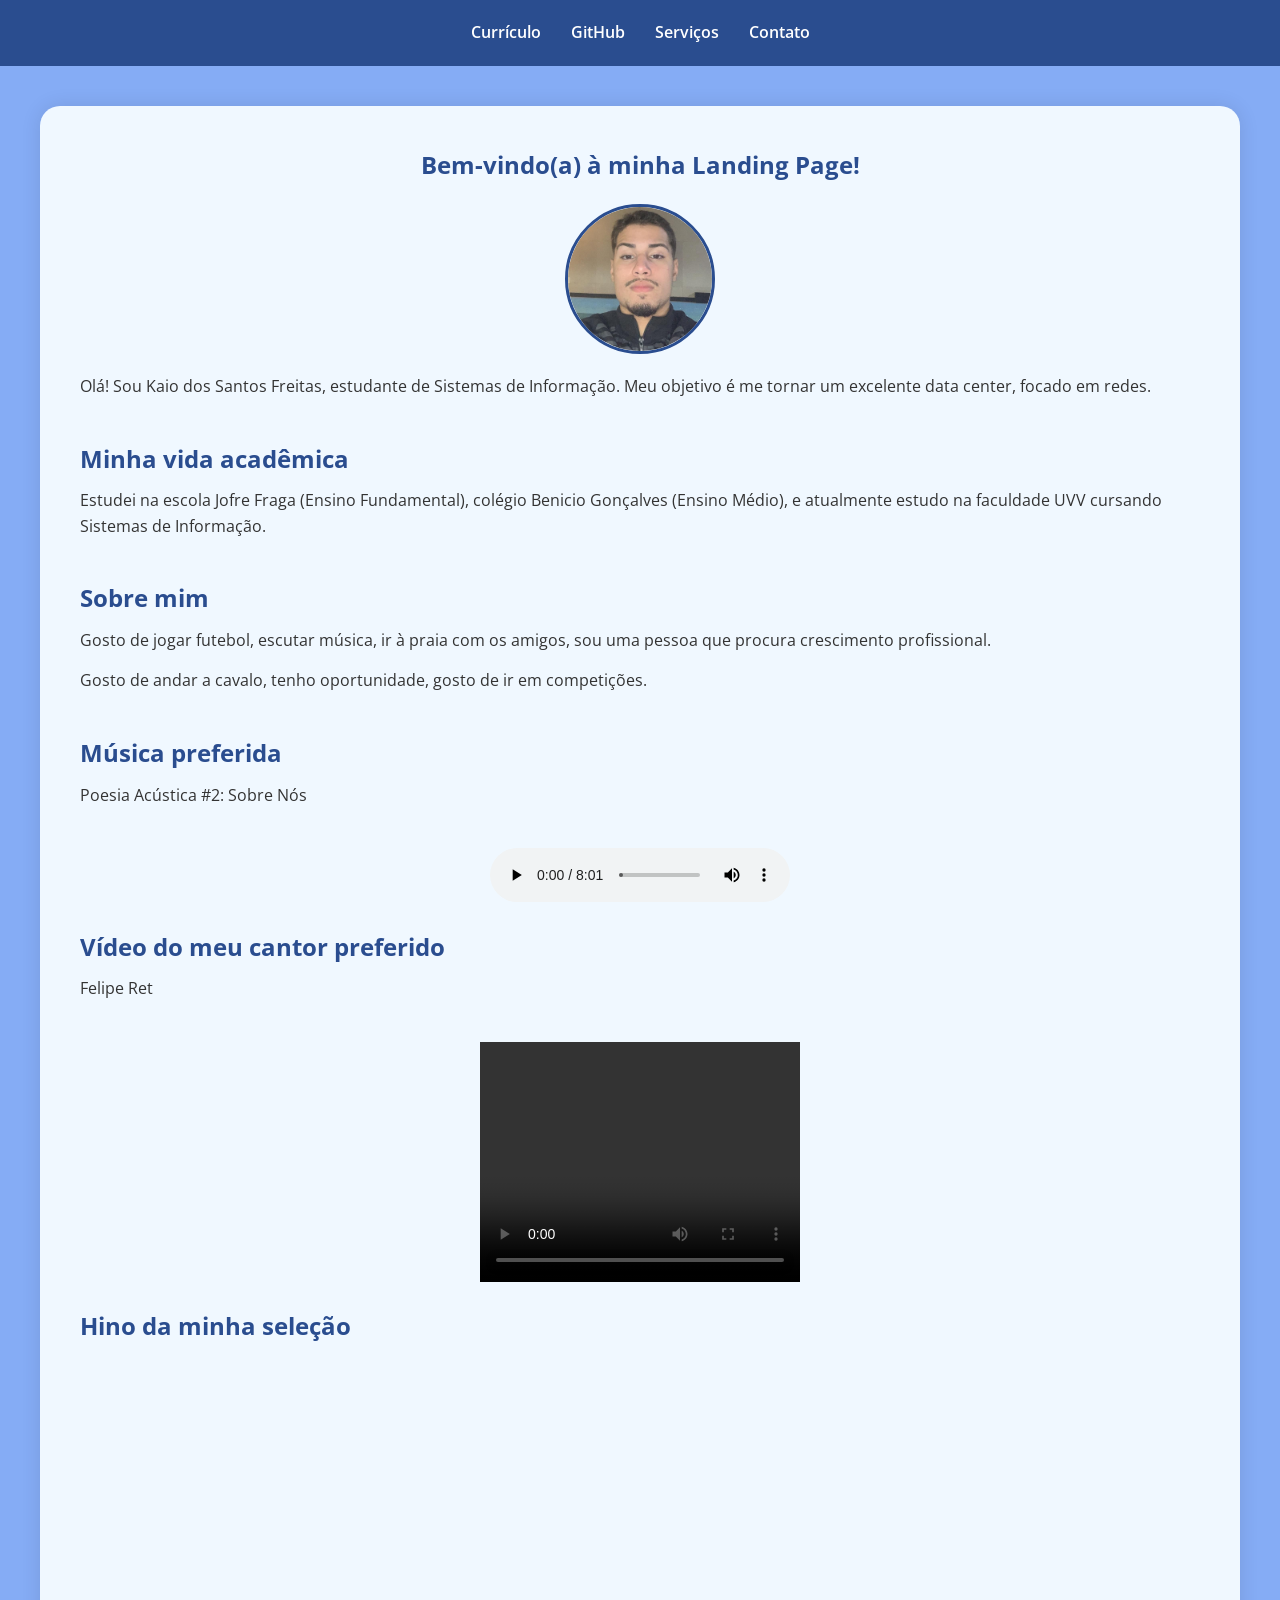
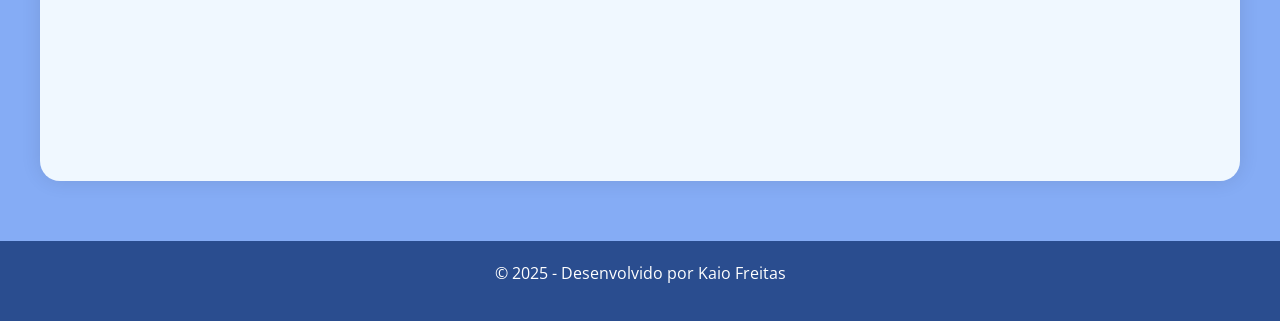
<file: index.html>
<!DOCTYPE html>
<html lang="pt-br">
<head>
  <meta charset="UTF-8" />
  <meta name="viewport" content="width=device-width, initial-scale=1.0" />
  <title>Kaio Freitas | Desenvolvedor em formação</title>
  <link rel="stylesheet" href="style.css" />
  <link rel="preconnect" href="https://fonts.googleapis.com">
  <link href="https://fonts.googleapis.com/css2?family=Open+Sans:wght@400;600;800&display=swap" rel="stylesheet">
</head>
<body>
  
  <header>
    <nav>
      <ul>
        <li><a href="curriculo.html">Currículo</a></li>
        <li><a href="github.html">GitHub</a></li>
        <li><a href="servicos.html">Serviços</a></li>
        <li><a href="contato.html">Contato</a></li>
      </ul>
    </nav>
  </header>

  <main>
    <section class="sobre">
      <h1>Bem-vindo(a) à minha Landing Page!</h1>
      <img src="foto_site.jpeg" alt="Minha Foto" class="foto-perfil" />
      <p>Olá! Sou Kaio dos Santos Freitas, estudante de Sistemas de Informação. Meu objetivo é me tornar um excelente data center, focado em redes.</p>
    </section>

    <section class="academico">
      <h2>Minha vida acadêmica</h2>
      <p>Estudei na escola Jofre Fraga (Ensino Fundamental), colégio Benicio Gonçalves (Ensino Médio), e atualmente estudo na faculdade UVV cursando Sistemas de Informação.</p>
    </section>

    <section class="pessoal">
      <h2>Sobre mim</h2>
      <p>Gosto de jogar futebol, escutar música, ir à praia com os amigos, sou uma pessoa que procura crescimento profissional.</p>
      <p>Gosto de andar a cavalo, tenho oportunidade, gosto de ir em competições.</p>

      <br>
      <h2>Música preferida</h2>
      <p>Poesia Acústica #2: Sobre Nós</p>
      <div class="midia">
        <audio controls>
          <source src="poesia_acustica.mp3" type="audio/mp3">
          Seu navegador não suporta áudio.
        </audio>
      </div>

      <br>
      <h2>Vídeo do meu cantor preferido</h2>
      <p>Felipe Ret</p>
      <div class="midia">
        <video width="320" height="240" controls>
          <source src="video_site.mp4" type="video/mp4">
          Seu navegador não suporta vídeo.
        </video>
      </div>

      <br>
      <h2>Hino da minha seleção</h2>
      <div class="video-container">
        <iframe width="560" height="315" src="https://www.youtube.com/embed/Sx86-18V3m8?si=GHWRrMlknLmNkrhy" title="YouTube video player" frameborder="0" allow="accelerometer; autoplay; clipboard-write; encrypted-media; gyroscope; picture-in-picture; web-share" referrerpolicy="strict-origin-when-cross-origin" allowfullscreen></iframe>
      </div>

    </section>
  </main>

  <footer>
    <p>© 2025 - Desenvolvido por Kaio Freitas</p>
  </footer>

</body>
</html>
</file>
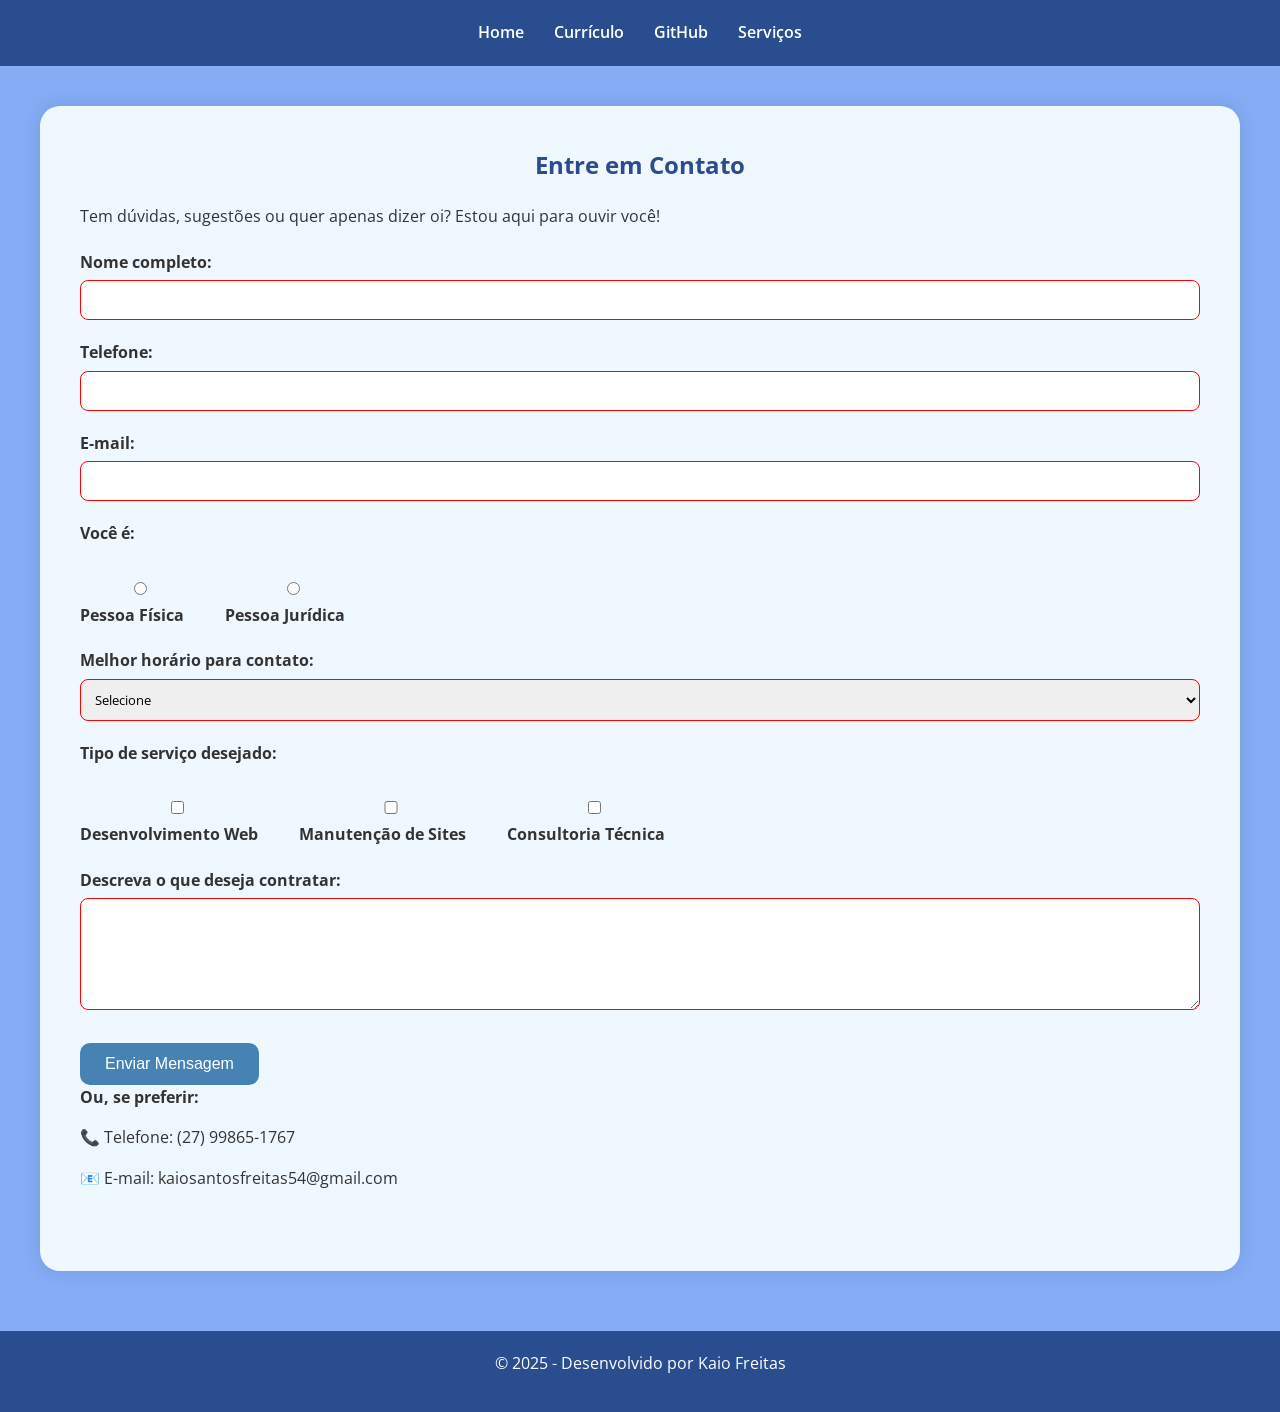
<file: contato.html>
<!DOCTYPE html>
<html lang="pt-br">
<head>
  <meta charset="UTF-8" />
  <meta name="viewport" content="width=device-width, initial-scale=1.0" />
  <title>Contato | Kaio Freitas</title>
  <link rel="stylesheet" href="style.css" />
  <link rel="preconnect" href="https://fonts.googleapis.com">
  <link href="https://fonts.googleapis.com/css2?family=Open+Sans:wght@400;600;800&display=swap" rel="stylesheet">
  <style>
    #popup-sucesso {
      display: none;
      position: fixed;
      top: 20px;
      right: 20px;
      background: #4CAF50;
      color: white;
      padding: 15px 25px;
      border-radius: 10px;
      font-weight: bold;
      box-shadow: 0 0 10px rgba(0,0,0,0.2);
      z-index: 1000;
    }
  </style>
</head>
<body>

  <header>
    <nav>
      <ul>
        <li><a href="index.html">Home</a></li>
        <li><a href="curriculo.html">Currículo</a></li>
        <li><a href="github.html">GitHub</a></li>
        <li><a href="servicos.html">Serviços</a></li>
      </ul>
    </nav>
  </header>

  <main>
    <section>
      <h1>Entre em Contato</h1>
      <p>Tem dúvidas, sugestões ou quer apenas dizer oi? Estou aqui para ouvir você!</p>

      <form id="form-contato" class="form-contato">
        <label for="nome">Nome completo:</label>
        <input type="text" id="nome" name="nome" required />

        <label for="telefone">Telefone:</label>
        <input type="tel" id="telefone" name="telefone" required />

        <label for="email">E-mail:</label>
        <input type="email" id="email" name="email" required />

        <label>Você é:</label>
        <div class="radio-group">
          <label><input type="radio" name="tipo_pessoa" value="Pessoa Física" required /> Pessoa Física</label>
          <label><input type="radio" name="tipo_pessoa" value="Pessoa Jurídica" /> Pessoa Jurídica</label>
        </div>

        <label for="horario">Melhor horário para contato:</label>
        <select id="horario" name="horario" required>
          <option value="">Selecione</option>
          <option value="Manhã">Manhã</option>
          <option value="Tarde">Tarde</option>
          <option value="Noite">Noite</option>
        </select>

        <label>Tipo de serviço desejado:</label>
        <div class="checkbox-group">
          <label><input type="checkbox" name="servico[]" value="Desenvolvimento Web" /> Desenvolvimento Web</label>
          <label><input type="checkbox" name="servico[]" value="Manutenção de Sites" /> Manutenção de Sites</label>
          <label><input type="checkbox" name="servico[]" value="Consultoria Técnica" /> Consultoria Técnica</label>
        </div>

        <label for="mensagem">Descreva o que deseja contratar:</label>
        <textarea id="mensagem" name="mensagem" rows="5" required></textarea>

        <button type="submit">Enviar Mensagem</button>
      </form>

      <div class="info-contato">
        <p><strong>Ou, se preferir:</strong></p>
        <p>📞 Telefone: (27) 99865-1767</p>
        <p>📧 E-mail: kaiosantosfreitas54@gmail.com</p>
      </div>
    </section>
  </main>

  <footer>
    <p>© 2025 - Desenvolvido por Kaio Freitas</p>
  </footer>

  <div id="popup-sucesso">Mensagem enviada com sucesso!</div>

  <script>
    const form = document.getElementById("form-contato");
    const popup = document.getElementById("popup-sucesso");

    form.addEventListener("submit", function (e) {
      e.preventDefault();

      form.reset();

      popup.style.display = "block";

      setTimeout(() => {
        popup.style.display = "none";
      }, 3000);
    });
  </script>

</body>
</html>
</file>
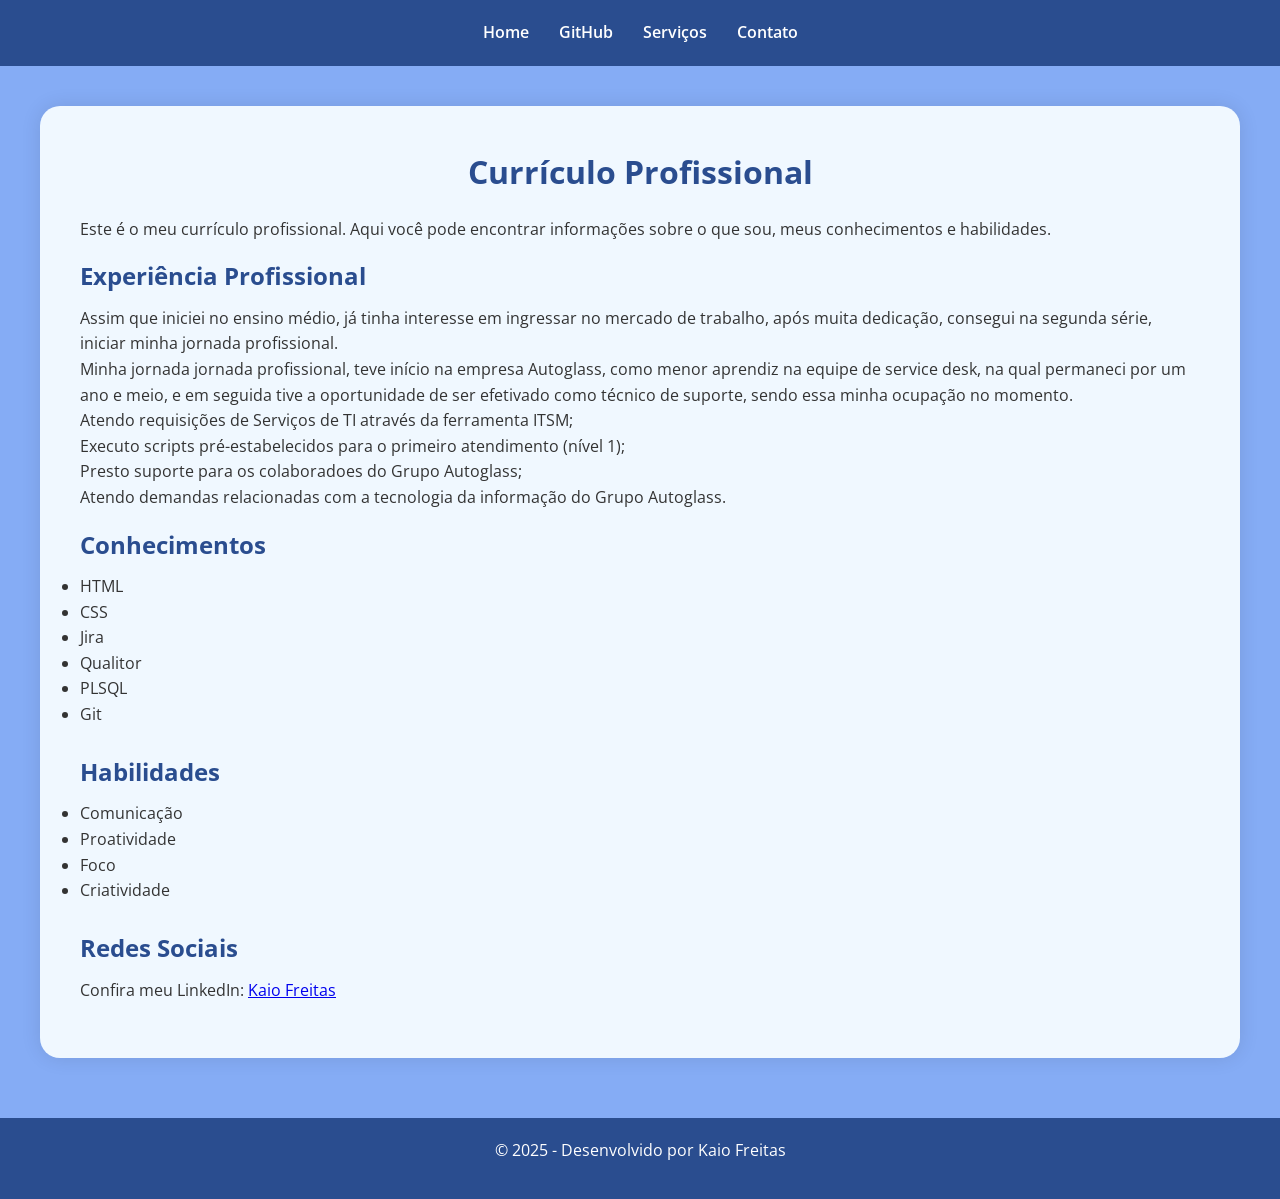
<file: curriculo.html>
<!DOCTYPE html>
<html lang="pt-br">
<head>
  <meta charset="UTF-8">
  <title>Currículo</title>
  <link rel="stylesheet" href="style.css" />
</head>
<body>
  <header>
    <nav>
      <ul>
        <li><a href="index.html">Home</a></li>
        <li><a href="github.html">GitHub</a></li>
        <li><a href="servicos.html">Serviços</a></li>
        <li><a href="contato.html">Contato</a></li>
      </ul>
    </nav>
  </header>

  <main>
    <h1>Currículo Profissional</h1>
    <p>Este é o meu currículo profissional. Aqui você pode encontrar informações sobre o que sou, meus conhecimentos e habilidades.</p>

    <h2>Experiência Profissional</h2>
    <p>Assim que iniciei no ensino médio, já tinha interesse em ingressar no mercado de trabalho, após muita dedicação, consegui na segunda série, iniciar minha jornada profissional.
    <br>Minha jornada jornada profissional, teve início na empresa Autoglass, como menor aprendiz na equipe de service desk, na qual permaneci por um ano e meio, e em seguida tive a oportunidade de ser efetivado como técnico de suporte, sendo essa minha ocupação no momento.
    <br>Atendo requisições de Serviços de TI através da ferramenta ITSM;
    <br>Executo scripts pré-estabelecidos para o primeiro atendimento (nível 1);
    <br>Presto suporte para os colaboradoes do Grupo Autoglass;
    <br>Atendo demandas relacionadas com a tecnologia da informação do Grupo Autoglass.</p>

    <h2>Conhecimentos</h2>
    <ul>
      <li>HTML</li>
      <li>CSS</li>
      <li>Jira</li>
      <li>Qualitor</li>
      <li>PLSQL</li>
      <li>Git</li>
    </ul>
    <br>
    <h2>Habilidades</h2>
    <ul>
      <li>Comunicação</li>
      <li>Proatividade</li>
      <li>Foco</li>
      <li>Criatividade</li>
    </ul>
    
    <br>
    <h2>Redes Sociais</h2>
    <p>Confira meu LinkedIn: <a href="https://www.linkedin.com/in/kaio-freitas-7b6248300/" target="_blank">Kaio Freitas</a></p>

  </main>
  <footer>
    <p>© 2025 - Desenvolvido por Kaio Freitas</p>
  </footer>
</body>
</html>
</file>
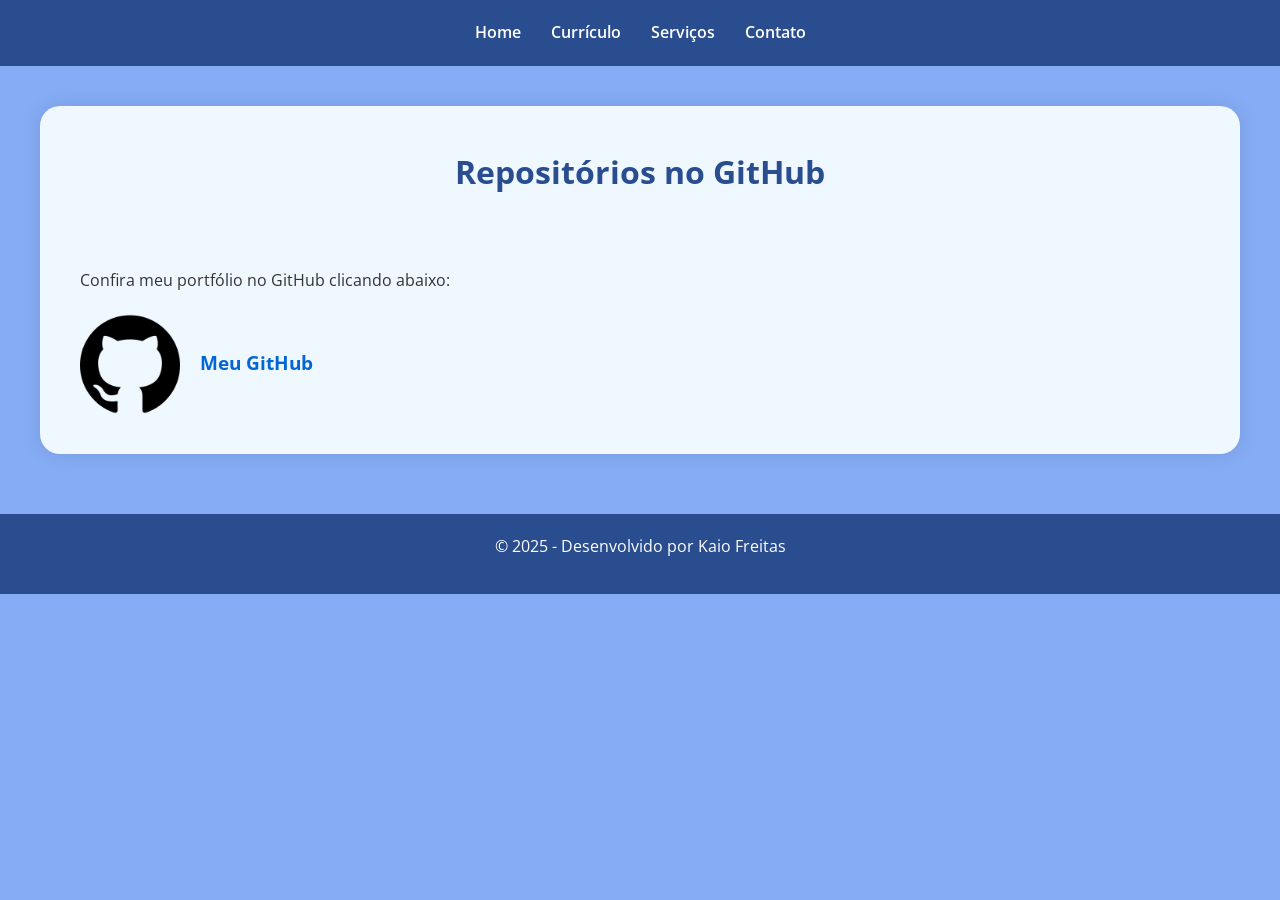
<file: github.html>
<!DOCTYPE html>
<html lang="pt-br">
<head>
  <meta charset="UTF-8">
  <title>Meu GitHub</title>
  <link rel="stylesheet" href="style.css" />
</head>
<body>
  <header>
    <nav>
      <ul>
        <li><a href="index.html">Home</a></li>
        <li><a href="curriculo.html">Currículo</a></li>
        <li><a href="servicos.html">Serviços</a></li>
        <li><a href="contato.html">Contato</a></li>
      </ul>
    </nav>
  </header>

  <main>
    <h1>Repositórios no GitHub</h1>
    <br><br>
    <p>Confira meu portfólio no GitHub clicando abaixo:</p>
  
    <div class="github-box">
      <img src="github.png" alt="Logo GitHub" width="100" />
      <a href="https://github.com/freitastrem" target="_blank" class="github-link">Meu GitHub</a>
    </div>
  </main>
  
  <footer>
      <p>© 2025 - Desenvolvido por Kaio Freitas</p>
  </footer>
  
</body>
</html>
</file>
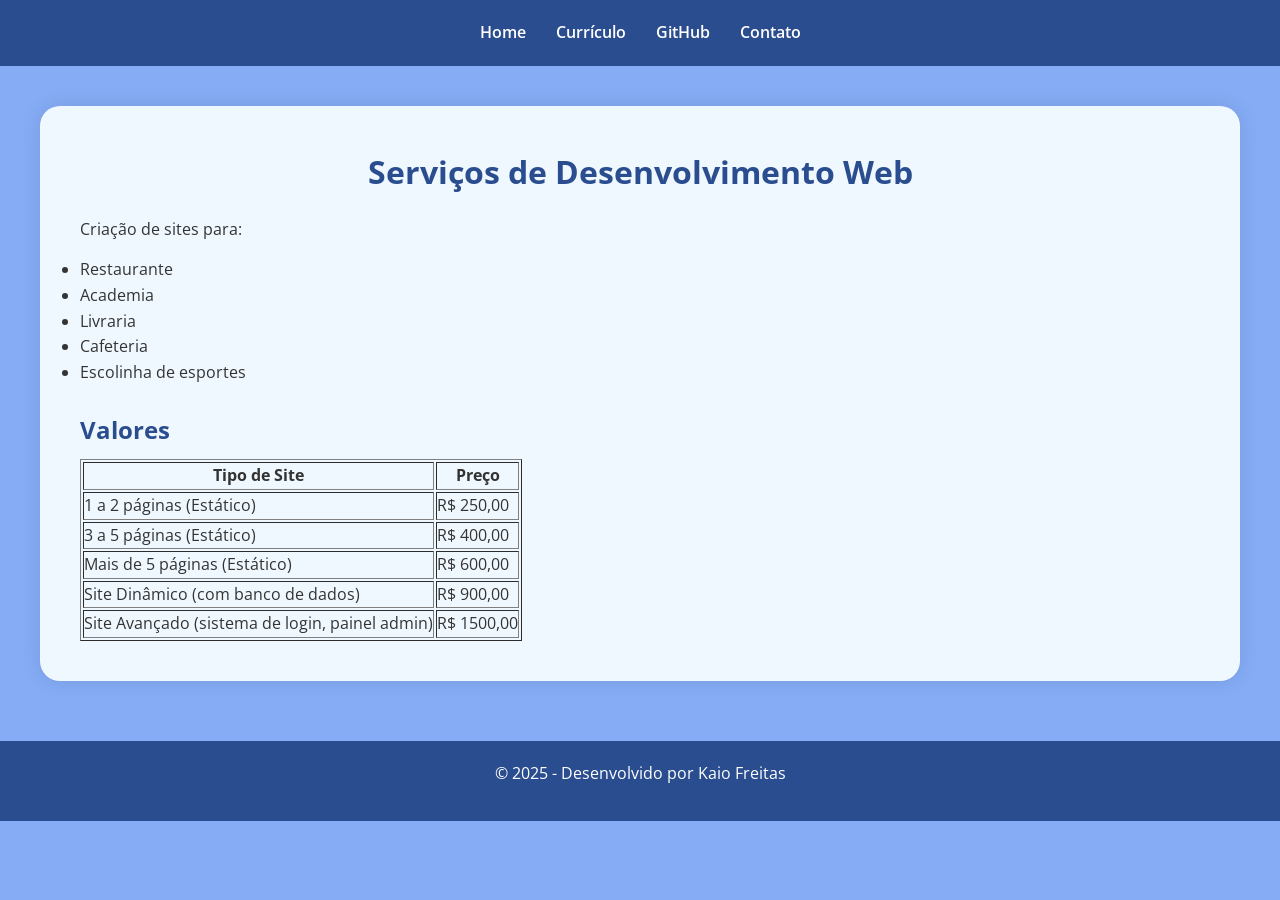
<file: servicos.html>
<!DOCTYPE html>
<html lang="pt-br">
<head>
  <meta charset="UTF-8">
  <title>Serviços</title>
  <link rel="stylesheet" href="style.css" />
</head>
<body>
  <header>
    <nav>
      <ul>
        <li><a href="index.html">Home</a></li>
        <li><a href="curriculo.html">Currículo</a></li>
        <li><a href="github.html">GitHub</a></li>
        <li><a href="contato.html">Contato</a></li>
      </ul>
    </nav>
  </header>

  <main>
    <h1>Serviços de Desenvolvimento Web</h1>
    <p>Criação de sites para:</p>
    <ul>
      <li>Restaurante</li>
      <li>Academia</li>
      <li>Livraria</li>
      <li>Cafeteria</li>
      <li>Escolinha de esportes</li>
    </ul>

    <br>
    <h2>Valores</h2>
    <table border="1">
      <thead>
        <tr>
          <th>Tipo de Site</th>
          <th>Preço</th>
        </tr>
      </thead>
      <tr>
        <td>1 a 2 páginas (Estático)</td>
        <td>R$ 250,00</td>
      </tr>
      <tr>
        <td>3 a 5 páginas (Estático)</td>
        <td>R$ 400,00</td>
      </tr>
      <tr>
        <td>Mais de 5 páginas (Estático)</td>
        <td>R$ 600,00</td>
      </tr>
      <tr>
        <td>Site Dinâmico (com banco de dados)</td>
        <td>R$ 900,00</td>
      </tr>
      <tr>
        <td>Site Avançado (sistema de login, painel admin)</td>
        <td>R$ 1500,00</td>
      </tr>
    </table>
  </main>

<footer>
    <p>© 2025 - Desenvolvido por Kaio Freitas</p>
</footer>

</body>
</html>
</file>
<file: style.css>
@import url('https://fonts.googleapis.com/css2?family=Open+Sans:wght@400;600;800&display=swap');

* {
  margin: 0;
  padding: 0;
  box-sizing: border-box;
}

body {
  font-family: 'Open Sans', sans-serif;
  background-color: #85acf5;
  color: #333;
  line-height: 1.6;
}

header {
  background-color: #2a4d8f;
  padding: 20px 0;
}

nav ul {
  display: flex;
  justify-content: center;
  gap: 30px;
  list-style: none;
}

nav a {
  color: white;
  text-decoration: none;
  font-weight: 600;
  transition: color 0.3s;
}

nav a:hover {
  color: #ffd700;
}

main {
  max-width: 1200px;
  margin: 40px auto;
  padding: 40px;
  background-color: aliceblue;
  border-radius: 20px;
  box-shadow: 0 0 20px rgba(0,0,0,0.1);
}

section {
  margin-bottom: 40px;
}

h1 {
  text-align: center;
  color: #2a4d8f;
  margin-bottom: 20px;
}

h2 {
  color: #2a4d8f;
  margin-bottom: 10px;
}

p {
  font-size: 1rem;
  margin-bottom: 15px;
}

.foto-perfil {
  display: block;
  margin: 20px auto;
  width: 150px;
  height: 150px;
  object-fit: cover;
  border-radius: 50%;
  border: 3px solid #2a4d8f;
}

.midia {
  display: flex;
  justify-content: center;
  align-items: center;
  margin-top: 40px; 
}

.video-container {
  display: flex;
  justify-content: center;
  align-items: center;
  margin-top: 40px; 
}

footer {
  text-align: center;
  padding: 20px;
  background-color: #2a4d8f;
  color: white;
  font-size: 0.9rem;
  margin-top: 60px;
}

@media (max-width: 768px) {
  nav ul {
    flex-direction: column;
    gap: 10px;
  }

  main {
    padding: 20px;
  }

  .midia {
    flex-direction: column;
    align-items: flex-start;
  }
}


form label {
    display: block;
    margin-top: 20px;
    font-weight: bold;
  }
  
  input, select, textarea {
    width: 100%;
    padding: 10px;
    margin-top: 5px;
    border-radius: 8px;
    border: 1px solid #ccc;
    font-family: "Open Sans", sans-serif;
    box-sizing: border-box;
  }
  
  textarea {
    resize: vertical;
  }
  
  input:invalid, select:invalid, textarea:invalid {
    border-color: red;
  }

  .radio-group, .checkbox-group {
    margin-top: 10px;
  }
  
  .radio-group label, .checkbox-group label {
    display: inline-block;
    margin-right: 20px;
  }
  
  button {
    margin-top: 25px;
    padding: 12px 25px;
    background-color: #4682B4;
    color: white;
    border: none;
    border-radius: 10px;
    font-size: 16px;
    cursor: pointer;
    transition: background-color 0.3s ease, transform 0.2s;
  }
  
  button:hover {
    background-color: #315f8c;
  }
  
  button:active {
    transform: scale(0.97);
  }


.github-box {
  display: flex;
  align-items: center; 
  gap: 20px;
  margin-top: 20px;
}

.github-link {
  font-size: 1.2rem;
  color: #0366d6;
  text-decoration: none;
  font-weight: bold;
  transition: color 0.3s ease;
}

.github-link:hover {
  color: #023b75;
}
</file>
